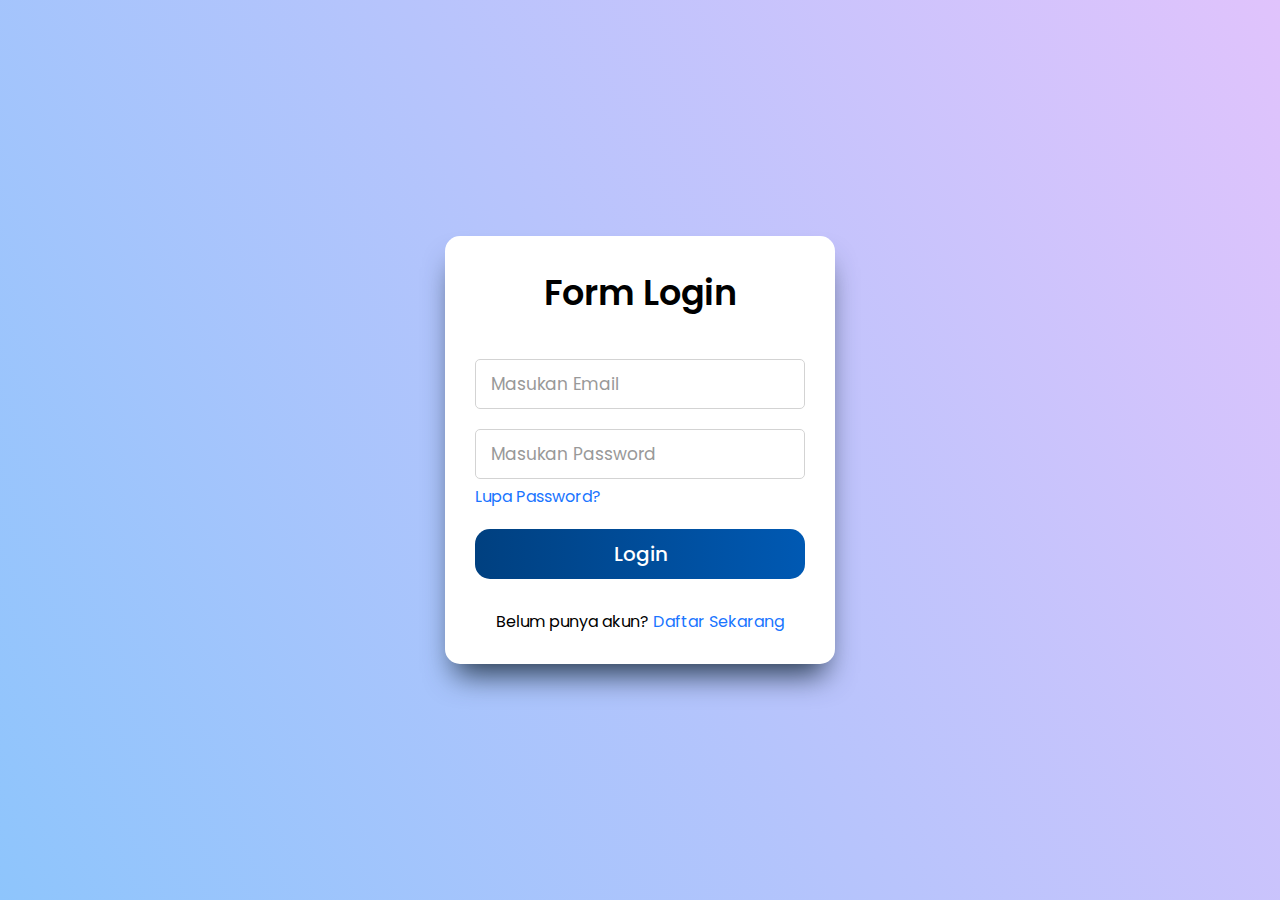
<file: login.html>
<!DOCTYPE html>
<html lang="en">
<head>
    <meta charset="UTF-8">
    <meta name="viewport" content="width=device-width, initial-scale=1.0">
    <title>LOGIN PAGE</title>
    <link rel="stylesheet" href="style2.css">
</head>
<body>
    <div class="wrapper">
        <div class="title-text">
            <div class="title-login">Form Login</div>
        </div>
        <div class="form-container">
            <div class="form-inner">
                <form action="#" class="login">
                    <div class="field">
                        <input type="text" placeholder="Masukan Email" required>
                    </div>
                    <div class="field">
                        <input type="password" placeholder="Masukan Password" required>
                    </div>
                    <div class="pass-link"><a href="#">Lupa Password?</a></div>
                    <div class="field btn">
                        <div class="btn-layer"></div>
                        <input type="submit" value="Login">
                    </div>
                    <div class="signup-link">Belum punya akun? <a href="#">Daftar Sekarang</a></div>
                </form>
                <form action="#" class="signup" style="display:none;">
                    <div class="field">
                        <input type="text" placeholder="Masukan Nama Lengkap" required>
                    </div>
                    <div class="field">
                        <input type="text" placeholder="Masukan Email" required>
                    </div>
                    <div class="field">
                        <input type="password" placeholder="Masukan Password" required>
                    </div>
                    <div class="field">
                        <input type="password" placeholder="Ulangi Password" required>
                    </div>
                    <div class="field btn">
                        <div class="btn-layer"></div>
                        <input type="submit" value="Daftar">   
                    </div>
                    <div class="signup-link">Sudah punya akun? <a href="#">Login</a></div>
                </form>
            </div>
        </div>
    </div>
    <script src="login.js"></script>
</body>
</html>
</file>
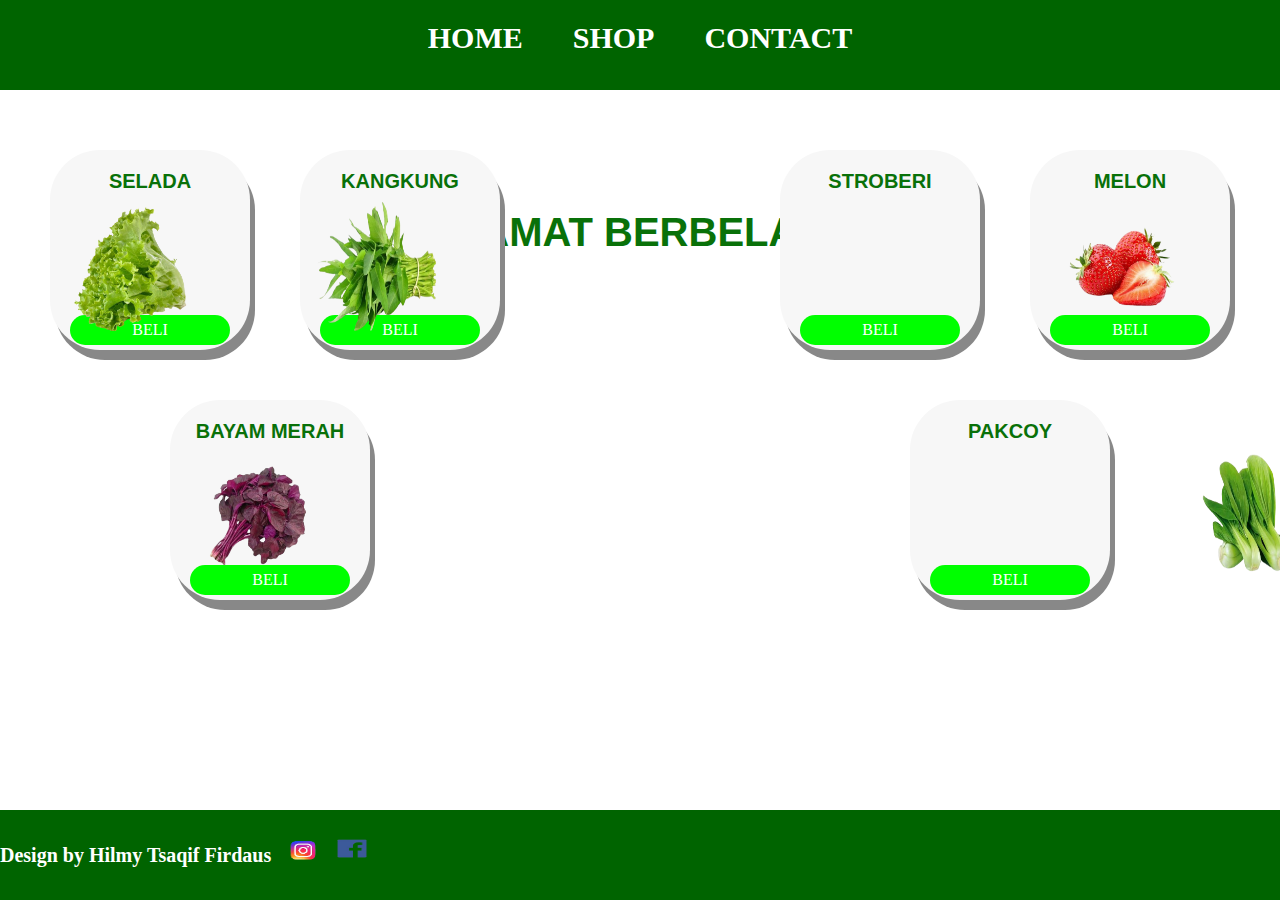
<file: shop.html>
<!DOCTYPE html>
<html lang="en">
<head>
    <meta charset="UTF-8">
    <meta name="viewport" content="width=device-width, initial-scale=1.0">
    <title>Web_tugas_SIM-K</title>
    <link rel="preconnect" href="https://fonts.gstatic.com" crossorigin>
    <link rel="stylesheet" href="style.css">
</head>
<body>
    <div class="container">
        <!-- NAVIGATION BAR -->
        <div class="shop-navbar">
            <ul class="ul-navbar">
                <li class="li-navbar">
                    <a href="index.html" class="a-navbar">HOME</a>
                </li>
                <li class="li-navbar">
                    <a href="#" class="a-navbar">SHOP</a>
                </li>
                <li class="li-navbar">
                    <a href="#" class="a-navbar">CONTACT</a>
                </li>
            </ul>
        </div>
        <!-- NAVIGATION BAR SELESAI -->

        <!-- CONTENT 1 -->
        <div class="shop-content">
            <div class="a-content">
                <p class="shop-title">SELAMAT BERBELANJA</p>
                <div class="shop-text1-content">
                    <p class="shop-text1">SELADA</p>
                </div>
                <div class="shop-text2-content">
                    <p class="shop-text1">KANGKUNG</p>
                </div>
                <div class="shop-text3-content">
                    <p class="shop-text1">BAYAM MERAH</p>
                </div>
                <div class="shop-text4-content">
                    <p class="shop-text1">MELON</p>
                </div>
                <div class="shop-text5-content">
                    <p class="shop-text1">STROBERI</p>
                </div>
                <div class="shop-text6-content">
                    <p class="shop-text1">PAKCOY</p>
                </div>
                <a href="#" class="buy-content">
                    <div class="buy-text1-content">
                        <p class="buy-text1">BELI</p>
                        <p class="buy-text2">BELI</p>
                        <p class="buy-text3">BELI</p>
                        <p class="buy-text4">BELI</p>
                        <p class="buy-text5">BELI</p>
                        <p class="buy-text6">BELI</p>
                    </div>
                </a>
                <img src="selada.png" class="img-selada" alt="Selada">
                <img src="kangkung.png" class="img-kangkung" alt="Kangkung">
                <img src="bayam-merah.png" class="img-bayam-merah" alt="Bayam Merah">
                <img src="melon.png" class="img-melon" alt="Melon">
                <img src="stroberi.png" class="img-stroberi" alt="Stroberi">
                <img src="pakcoy.png" class="img-pakcoy" alt="Pakcoy">
            </div>
        </div>
        <!-- CONTENT 1 END -->

        <!-- FOOTER -->
       <!-- FOOTER -->
<div class="container-footer">
    <h1 class="h1-footer">Design by Hilmy Tsaqif Firdaus</h1>
    <a href="https://www.instagram.com/hilmy_tsqf?igsh=YmdwcDIzNmsyZXNy&utm_source=qr">
        <img src="logo-ig.png" class="logo-ig" alt="Instagram Logo">
    </a>
    <a href="#">
        <img src="logo-fb.png" class="logo-fb" alt="Facebook Logo">
    </a>
</div>
<!-- FOOTER END -->

        <!-- FOOTER END -->
    </div>
</body>
</html>
</file>
<file: style2.css>
@import url('https://fonts.googleapis.com/css2?family=Poppins:ital,wght@0,100;0,200;0,300;0,400;0,500;0,600;0,700;0,800;0,900;1,100;1,200;1,300;1,400;1,500;1,600;1,700;1,800;1,900&display=swap');

* {
    margin: 0;
    padding: 0;
    box-sizing: border-box;
    font-family: 'Poppins', sans-serif;
}
html, body {
    display: grid;
    height: 100%;
    width: 100%;
    place-items: center;
    background-image: linear-gradient(62deg, #8ec5fc 0%, #e0c3fc 100%);
}
::selection {
    background: #1a75ff;
    color: #fff;
}
.wrapper {
    overflow: hidden;
    max-width: 390px;
    background: #fff;
    padding: 30px;
    border-radius: 15px;
    box-shadow: rgb(38, 57, 77) 0px 20px 30px -10px;
}
.wrapper .title-text {
    display: flex;
    width: 100%;
    justify-content: center;
    margin-bottom: 20px;
}
.wrapper .title-login {
    font-size: 35px;
    font-weight: 600;
    text-align: center;
    transition: all 0.6s cubic-bezier(0.68, -0.55, 0.265, 1.55);
}
.wrapper .form-container {
    width: 100%;
    overflow: hidden;
}
.form-container .form-inner {
    display: flex;
    flex-direction: column;
}
.form-container .form-inner form {
    width: 100%;
    transition: all 0.6s cubic-bezier(0.68, -0.55, 0.265, 1.55);  
}
.form-inner form .field {
    height: 50px;
    width: 100%;
    margin-top: 20px;
}
.form-inner form .field input {
    height: 100%;
    width: 100%;
    outline: none;
    padding-left: 15px;
    border-radius: 5px;
    border: 1px solid lightgrey;
    border-bottom-width: 1px;
    font-size: 17px;
    transition: all 0.3s ease;
}
.form-inner form .field input:focus {
    border-color: #1a75ff;
}
.form-inner form .field input::placeholder {
    color: #999;
    transition: all 0.3s ease;
}
form .field input:focus::placeholder {
    color: #1a75ff;
}
.form-inner form .pass-link {
    margin-top: 5px;
}
.form-inner form .signup-link {
    margin-top: 30px;
    text-align: center;  
}
.form-inner form .pass-link a,
.form-inner form .signup-link a {
    color: #1a75ff;
    text-decoration: none;
}
.form-inner form .pass-link a:hover,
.form-inner form .signup-link a:hover {
    text-decoration: underline;
}
form .btn {
    height: 50px;
    width: 100%;
    border-radius: 15px;
    position: relative;
    overflow: hidden;
}
form .btn-layer {
    height: 100%;
    width: 300%;
    position: absolute;
    left: -100%;
    background: -webkit-linear-gradient(left, #003366, #004080, #0059b3, #0073e6);
    border-radius: 15px;
    transition: all 0.4s ease;
}
form .btn:hover .btn-layer {
    left: 0;
}
form .btn input[type="submit"] {
    height: 100%;
    width: 100%;
    z-index: 1;
    position: relative;
    background: none;
    border: none;
    color: #fff;
    padding-left: 0;
    border-radius: 15px;
    font-size: 20px;
    font-weight: 500;
    cursor: pointer;
}
</file>
<file: style.css>
*,
html {
    margin: 0;
    padding: 0;
}

.container-navbar {
    background-color: darkgreen;
    width: 100%;
    height: 10vh;
}

.shop-navbar {
    background-color: darkgreen;
    width: 100%;
    height: 10vh;
}

.ul-navbar {
    display: flex;
    height: 100px;
    justify-content: center;
    align-items: center;
}

.li-navbar {
    list-style-type: none;
    padding: 20px;
    margin: 5px;
    color: white;
    font-size: 30px;
    margin-bottom: 30px;
}

.li-navbar:hover {
    background-color: green;
    transition: background-color 0.5s ease-in-out;
    border-radius: 50px;
}

.a-navbar {
    color: white;
    text-decoration: none;
    font-weight: 800;
}

.login-text {
    font-size: 30px;
    position: absolute;
    color: white;
    right: 150px;
    top: 20px;
    font-weight: bold;
}

.home-content {
    min-height: 300px;
    background-color: #f7f7f7;
    display: flex;
    justify-content: center;
    align-items: center;
    height: 80vh;
    background-image: url('background_home.png');
    background-size: cover;
    background-position: center;
    background-repeat: no-repeat;
}

.shop-content {
    min-height: 300px;
    background-color: white;
    display: flex;
    justify-content: center;
    align-items: center;
    height: 80vh;
    background-image: url('');
    background-size: cover;
    background-position: center;
    background-repeat: no-repeat;
}

.a-content {
    background-position-x: x end;
    color: black;
    text-decoration: none;
    width: 720px;
    height: 480px;
    display: flex;
    flex-direction: column;
    justify-content: flex-start;
    align-items: center;
}

/* HOME SECTION */
.home-title {
    font-family: "Roboto", sans-serif;
    text-align: center;
    font-weight: bold;
    font-size: 40px;
    margin-top: 35px;
    color: rgb(9, 113, 9);
    top: 20px;
    position: relative;
}

.home-text1 {
    font-family: "Roboto", sans-serif;
    text-align: center;
    font-size: 100px;
    position: relative;
    top: -70px;
    color: rgb(9, 113, 9);
    font-weight: bold;
}

.home-text2 {
    font-family: "Roboto", sans-serif;
    text-align: center;
    font-size: 25px;
    position: relative;
    top: -10px;
    color: white;
    font-weight: bold;
    border-radius: 90px;
    background-color: rgb(9, 113, 9);
    width: 450px;
    height: 30px;
}

.home-text3 {
    font-family: "Roboto", sans-serif;
    text-align: center;
    font-size: 20px;
    position: relative;
    top: 20px;
    color: rgb(9, 113, 9);
    font-weight: bold;
}

/* SHOP SECTION */
.shop-title {
    font-family: "Roboto", sans-serif;
    text-align: center;
    font-weight: bold;
    top: 10px;
    font-size: 40px;
    color: rgb(9, 113, 9);
    top: 20px;
    position: middle;
}

.shop-text1-content,
.shop-text2-content,
.shop-text3-content,
.shop-text4-content,
.shop-text5-content,
.shop-text6-content {
    position: absolute;
    width: 200px;
    height: 200px;
    display: flex;
    flex-direction: column;
    justify-content: flex-start;
    background-color: #f7f7f7;
    box-shadow: 5px 10px #888888;
    border-radius: 50px;
}

.shop-text1-content {
    top: 150px;
    left: 50px;
}

.shop-text2-content {
    top: 150px;
    left: 300px;
}

.shop-text3-content {
    top: 400px;
    left: 170px;
}

.shop-text4-content {
    top: 150px;
    right: 50px;
}

.shop-text5-content {
    top: 150px;
    right: 300px;
}

.shop-text6-content {
    top: 400px;
    right: 170px;
}

.shop-text1 {
    font-family: "Roboto", sans-serif;
    text-align: center;
    justify-items: center;
    font-size: 20px;
    position: relative;
    color: rgb(9, 113, 9);
    font-weight: bold;
    margin-top: 20px;
}

.img-selada,
.img-kangkung,
.img-bayam-merah,
.img-melon,
.img-stroberi,
.img-pakcoy {
    position: absolute;
    width: 10%;
    height: 15%;
}

.img-selada {
    top: 200px;
    left: 65px;
}

.img-kangkung {
    top: 200px;
    left: 310px;
}

.img-bayam-merah {
    top: 450px;
    left: 190px;
}

.img-melon {
    top: 200px;
    left: 1310px;
}

.img-stroberi {
    top: 200px;
    left: 1060px;
}

.img-pakcoy {
    top: 450px;
    left: 1190px;
}

/* BUY SECTION */
.buy-text1,
.buy-text2,
.buy-text3,
.buy-text4,
.buy-text5,
.buy-text6 {
    display: flex;
    justify-content: center;
    align-items: center;
    background-color: lime;
    color: white;
    transition: color 0.5s ease-in-out, background-color 0.5s ease-in-out;
    height: 30px;
    width: 160px;
    border-radius: 50px;
    position: absolute;
}

.buy-text1 {
    top: 315px;
    left: 70px;
}

.buy-text2 {
    top: 315px;
    left: 320px;
}

.buy-text3 {
    top: 565px;
    left: 190px;
}

.buy-text4 {
    top: 315px;
    right: 320px;
}

.buy-text5 {
    top: 315px;
    right: 70px;
}

.buy-text6 {
    top: 565px;
    right: 190px;
}

.buy-text1:hover,
.buy-text2:hover,
.buy-text3:hover,
.buy-text4:hover,
.buy-text5:hover,
.buy-text6:hover {
    color: white;
    background-color: darkgreen;
}

/* FOOTER SECTION */
/* FOOTER SECTION */
.container-footer {
    height: 10vh;
    background-color: darkgreen;
    position: relative;
    display: flex;
    align-items: center;
    justify-content: x end;
}

.h1-footer {
    font-size: 20px;
    color: white;
    margin-right: 20px;
}

/* Logo Positions */
.logo-ig {
    width: 10%;
    height: 60%;
    position: absolute;
}
.logo-fb {
    width: 5%;
    height: 30%;
    position: absolute;
}

/* Adjust these positions as needed */
.logo-ig {
    top: 15px;
    left: 240px;
}

.logo-fb {
    top: 25px;
    left: 320px;
}
.h1-footer {
    font-size: 20px;
    color: white;
    margin-right: 20px;
}
</file>
